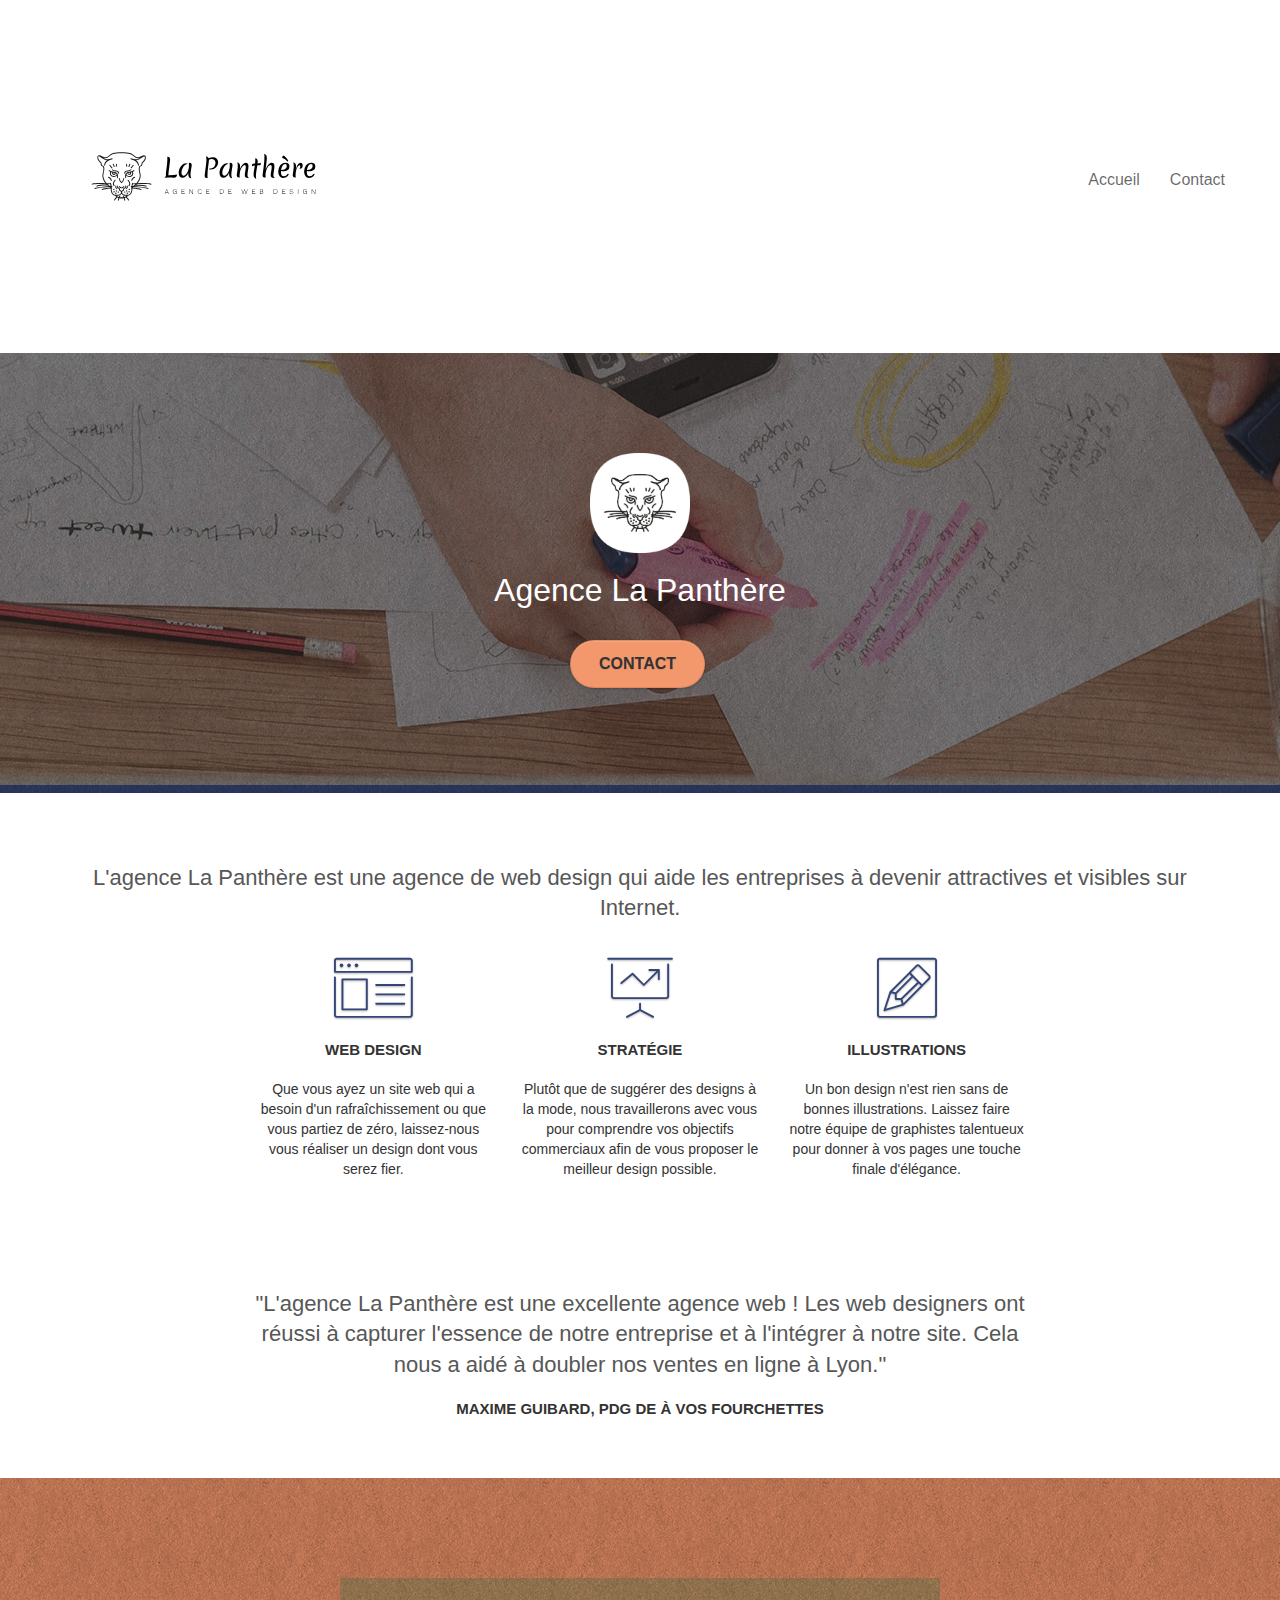
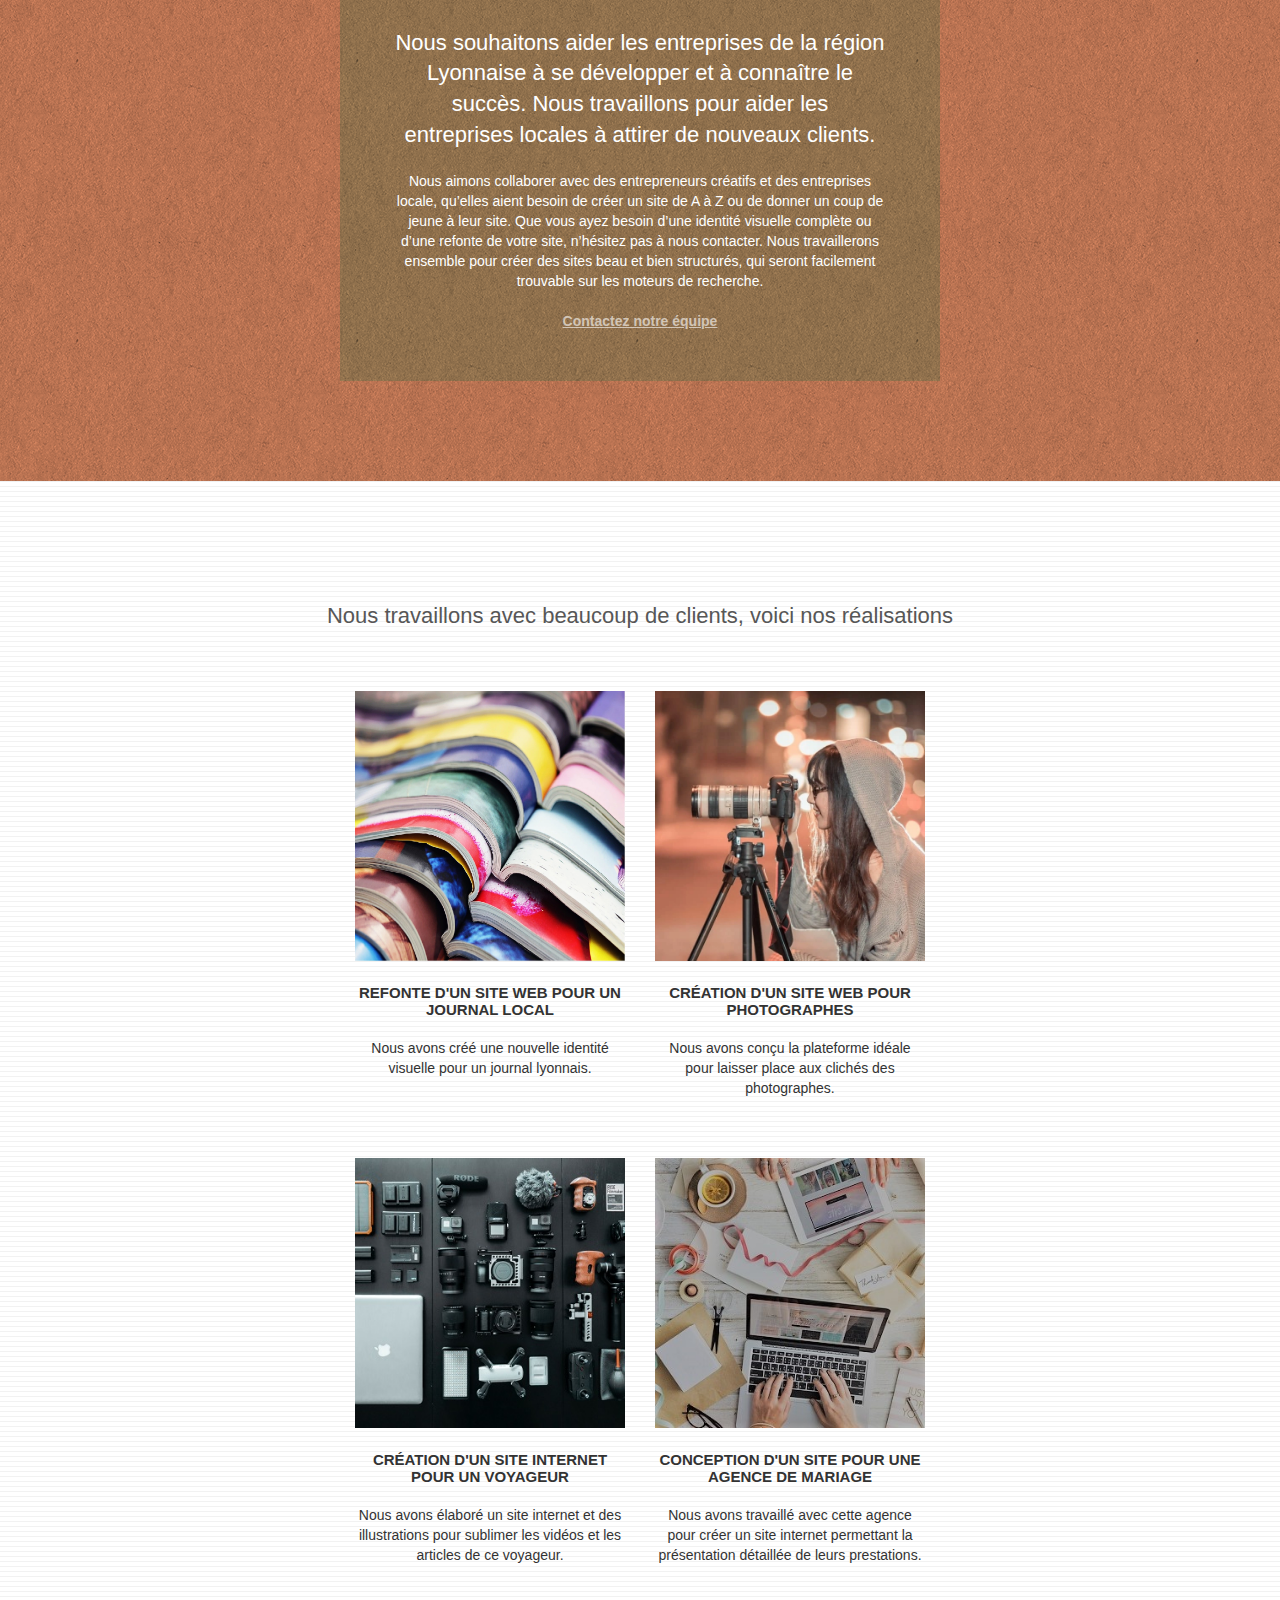
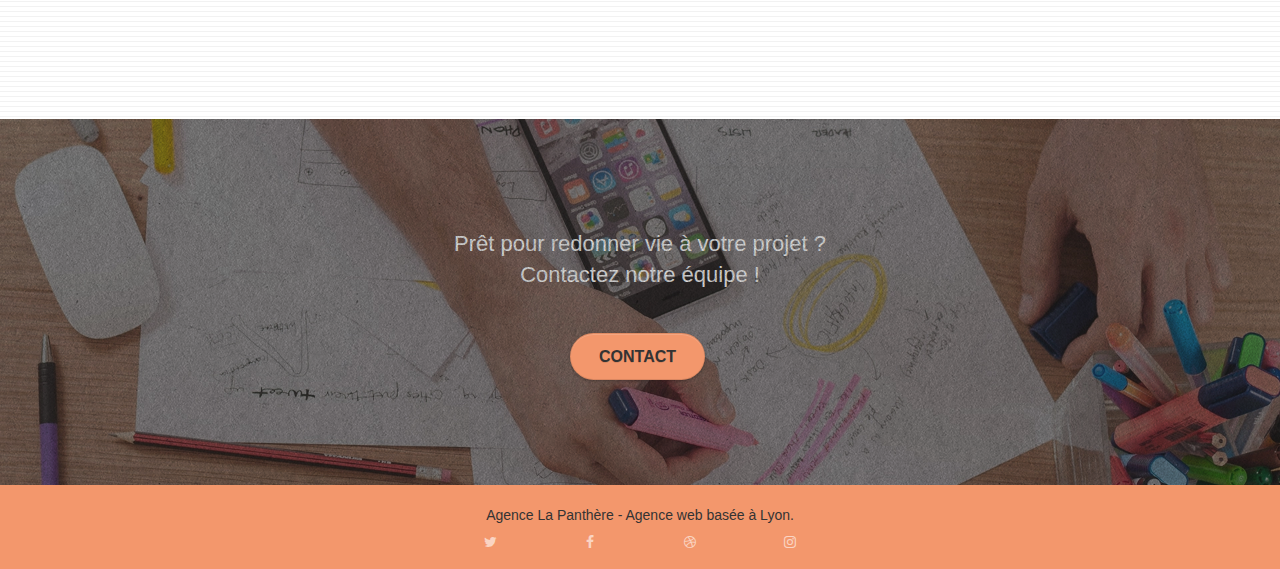
<file: index.html>
<!DOCTYPE html>
<html lang="fr">
	<head>
		<meta charset="utf-8" />
		<meta name="description" content="Agence de Web Design à Lyon" />
		<meta name="“geo.placename”" content="“Lyon”" />
		<meta
			name="viewport"
			content="width=device-width, initial-scale=1.0, viewport-fit=cover"
		/>
		<link rel="shortcut icon" type="image/webp" href="./img/favicon.webp" />

		<link rel="stylesheet" type="text/css" href="./css/bootstrap.css" />
		<link rel="stylesheet" type="text/css" href="style.css" />
		<link rel="stylesheet" type="text/css" href="./css/font-awesome.css" />
		<link rel="stylesheet" type="text/css" href="./css/et-line.css" />

		<script src="./js/jquery-2.1.0.js"></script>
		<script src="./js/bootstrap.js"></script>
		<script src="./js/blocs.js"></script>
		<script src="./js/jquery.touchSwipe.js" defer></script>
		<script src="./js/gmaps.js"></script>

		<title>La Panthère - Agence de Web Design à Lyon</title>

		<!-- Analytics -->

		<!-- Analytics END -->
	</head>
	<body>
		<!-- Principal conteneur -->
		<div class="page-container">
			<!-- bloc-0 -->
			<div class="bloc bgc-white l-bloc" id="bloc-0">
				<div class="container bloc-sm">
					<nav class="navbar row">
						<div class="navbar-header">
							<a class="navbar-brand" href="index.html"
								><img
									src="img/agence-la-panthere.svg"
									alt="Logo principal Agence La Panthère"
							/></a>
							<button
								id="nav-toggle"
								type="button"
								class="ui-navbar-toggle navbar-toggle"
								data-toggle="collapse"
								data-target=".navbar-1"
							>
								<span class="sr-only">Toggle navigation</span
								><span class="icon-bar"></span><span class="icon-bar"></span
								><span class="icon-bar"></span>
							</button>
						</div>
						<div class="collapse navbar-collapse navbar-1 special-dropdown-nav">
							<ul class="site-navigation nav navbar-nav">
								<li>
									<a href="index.html">Accueil</a>
								</li>
								<li>
									<a href="page2.html">Contact</a>
								</li>
							</ul>
						</div>
					</nav>
				</div>
			</div>
			<!-- bloc-0 END -->

			<!-- bloc-1-presentation -->
			<div
				class="bloc bgc-dark-slate-blue bg-banniere d-bloc bg-t-edge bloc-bg-texture texture-paper b-parallax"
				id="bloc-1-hero"
			>
				<div class="container bloc-lg">
					<div class="row tight-width-whitespace">
						<div class="col-sm-12">
							<img
								src="img/logo.webp"
								class="center-block image-resize-mode"
								width="100"
								alt="Logo secondaire Agence La Panthère"
							/>
							<h1 class="text-center hero-bloc-text tc-white">
								Agence La Panthère
							</h1>
							<div class="text-center">
								<a
									href="page2.html"
									class="btn btn-lg btn-clean btn-rd cta-hero btn-atomic-tangerine"
									id="cta-hero"
									>Contact</a
								>
							</div>
						</div>
					</div>
				</div>
			</div>
			<!-- bloc-1-presentation END -->

			<!-- bloc-2-services -->
			<div class="bloc bgc-white l-bloc" id="bloc-2-services">
				<div class="container bloc-md">
					<div class="row">
						<div class="col-sm-12 text-center">
							<h2>
								L'agence La Panthère est une agence de web design qui aide les
								entreprises à devenir attractives et visibles sur Internet.
							</h2>
						</div>
					</div>
					<div class="row voffset-lg med-width-whitespace">
						<div class="col-sm-4">
							<div class="text-center">
								<span
									class="et-icon-browser sm-shadow icon-dark-slate-blue icons icon-lg"
								></span>
							</div>
							<h3 class="mg-md text-center">Web design</h3>
							<p class="text-center">
								Que vous ayez un site web qui a besoin d'un rafraîchissement ou
								que vous partiez de zéro, laissez-nous vous réaliser un design
								dont vous serez fier.
							</p>
						</div>
						<div class="col-sm-4">
							<div class="text-center">
								<span
									class="et-icon-presentation sm-shadow icon-dark-slate-blue icons icon-lg"
								></span>
							</div>
							<h3 class="mg-md text-center">Stratégie</h3>
							<p class="text-center">
								Plutôt que de suggérer des designs à la mode, nous travaillerons
								avec vous pour comprendre vos objectifs commerciaux afin de vous
								proposer le meilleur design possible.<br />
							</p>
						</div>
						<div class="col-sm-4">
							<div class="text-center">
								<span
									class="et-icon-edit sm-shadow icon-dark-slate-blue icons icon-lg"
								></span>
							</div>
							<h3 class="mg-md text-center">Illustrations</h3>
							<p class="text-center">
								Un bon design n'est rien sans de bonnes illustrations. Laissez
								faire notre équipe de graphistes talentueux pour donner à vos
								pages une touche finale d'élégance.
							</p>
						</div>
					</div>
					<div class="row voffset-lg voffset">
						<div class="col-xs-12 col-md-8 col-md-offset-2 text-center">
							<h2>
								"L'agence La Panthère est une excellente agence web ! Les web
								designers ont réussi à capturer l'essence de notre entreprise et
								à l'intégrer à notre site. Cela nous a aidé à doubler nos ventes
								en ligne à Lyon."
							</h2>
							<h3>Maxime Guibard, PDG de À vos fourchettes</h3>
						</div>
					</div>
				</div>
			</div>
			<!-- bloc-2-services END -->

			<!-- bloc-3-what-i-do -->
			<div
				class="bloc tc-white bgc-atomic-tangerine bg-presentation d-bloc bloc-bg-texture texture-paper b-parallax"
				id="bloc-3-what-i-do"
			>
				<div class="container bloc-lg">
					<div class="row tight-width-whitespace black-background">
						<div class="col-sm-12">
							<h2 class="mg-md text-center tc-white">
								Nous souhaitons aider les entreprises de la région Lyonnaise à
								se développer et à connaître le succès. Nous travaillons pour
								aider les entreprises locales à attirer de nouveaux clients.<br />
							</h2>
							<p class="text-center white">
								Nous aimons collaborer avec des entrepreneurs créatifs et des
								entreprises locale, qu’elles aient besoin de créer un site de A
								à Z ou de donner un coup de jeune à leur site. Que vous ayez
								besoin d’une identité visuelle complète ou d’une refonte de
								votre site, n’hésitez pas à nous contacter. Nous travaillerons
								ensemble pour créer des sites beau et bien structurés, qui
								seront facilement trouvable sur les moteurs de recherche.<br /><br />
								<a class="ltc-white bold-link" href="page2.html"
									>Contactez notre équipe</a
								><br />
							</p>
						</div>
					</div>
				</div>
			</div>
			<!-- bloc-3-what-i-do END -->

			<!-- bloc-4-portfolio -->
			<div
				class="bloc bgc-white bg-lines-h2-bg bg-repeat l-bloc"
				id="bloc-4-portfolio"
			>
				<div class="container bloc-lg">
					<div class="row">
						<div class="col-sm-12 text-center">
							<h2>
								Nous travaillons avec beaucoup de clients, voici nos
								réalisations
							</h2>
						</div>
					</div>
					<div class="row tight-width-whitespace portfolio-row">
						<div class="col-sm-6">
							<a
								href="#"
								data-lightbox="img/refonte_journal_local.webp"
								data-gallery-id="gallery-1"
								data-caption="Refonte d'un site web pour un journal local"
								data-frame="snapshot-lb"
								><img
									src="img/refonte_journal_local.webp"
									alt="Refonte site web journal"
									class="img-responsive portfolio-thumb"
							/></a>
							<h3 class="mg-md text-center">
								Refonte d'un site web pour un journal local
							</h3>
							<p class="text-center">
								Nous avons créé une nouvelle identité visuelle pour un journal
								lyonnais.
							</p>
						</div>
						<div class="col-sm-6">
							<a
								href="#"
								data-lightbox="img/creation_site_photographe.webp"
								data-gallery-id="gallery-1"
								data-caption="Création d'un site web pour photographes"
								data-frame="snapshot-lb"
								><img
									src="img/creation_site_photographe.webp"
									class="img-responsive portfolio-thumb"
									alt="Création d'un site web pour photographes"
							/></a>
							<h3 class="mg-md text-center">
								Création d'un site web pour photographes
							</h3>
							<p class="text-center">
								Nous avons conçu la plateforme idéale pour laisser place aux
								clichés des photographes.
							</p>
						</div>
					</div>
					<div class="row tight-width-whitespace portfolio-row">
						<div class="col-sm-6">
							<a
								href="#"
								data-lightbox="img/creation_site_voyageur.webp"
								data-gallery-id="gallery-1"
								data-caption="Création d'un site internet pour un voyageur"
								data-frame="snapshot-lb"
								><img
									src="img/creation_site_voyageur.webp"
									class="img-responsive portfolio-thumb"
									alt="Création d'un site web pour voyageur"
							/></a>
							<h3 class="mg-md text-center">
								Création d'un site internet pour un voyageur
							</h3>
							<p class="text-center">
								Nous avons élaboré un site internet et des illustrations pour
								sublimer les vidéos et les articles de ce voyageur.
							</p>
						</div>
						<div class="col-sm-6">
							<a
								href="#"
								data-lightbox="img/creation_site_agence_mariage.webp"
								data-gallery-id="gallery-1"
								data-caption="Conception d'un site pour une agence de mariage"
								data-frame="snapshot-lb"
								><img
									src="img/creation_site_agence_mariage.webp"
									class="img-responsive portfolio-thumb"
									alt="Création d'un site web pour agence de mariage"
							/></a>
							<h3 class="mg-md text-center">
								Conception d'un site pour une agence de mariage
							</h3>
							<p class="text-center">
								Nous avons travaillé avec cette agence pour créer un site
								internet permettant la présentation détaillée de leurs
								prestations.
							</p>
						</div>
					</div>
				</div>
			</div>
			<!-- bloc-4-portfolio END -->

			<!-- bloc-5-cta -->
			<div
				class="bloc bgc-dark-slate-blue bg-banniere d-bloc bloc-bg-texture texture-paper"
				id="bloc-5-cta"
			>
				<div class="container bloc-lg">
					<div class="row">
						<h2 class="mg-md text-center tc-white">
							Prêt pour redonner vie à votre projet ?<br />Contactez notre
							équipe !
						</h2>
						<div class="col-sm-12 text-center">
							<a
								href="page2.html"
								class="btn btn-atomic-tangerine btn-clean btn-rd btn-lg cta-hero"
								>Contact</a
							>
						</div>
					</div>
				</div>
			</div>
			<!-- bloc-5-cta END -->

			<!-- Footer - bloc-8 -->
			<div class="bloc bgc-atomic-tangerine d-bloc" id="bloc-8">
				<div class="container bloc-sm">
					<div class="row">
						<div class="col-sm-12">
							<p class="text-center">
								Agence La Panthère - Agence web basée à Lyon.<br />
							</p>
							<div class="row row-no-gutters social">
								<div class="col-sm-3">
									<div class="text-center">
										<a class="social" href="#" aria-label="Twitter"
											><span class="fa fa-twitter icon-md"></span
										></a>
									</div>
								</div>
								<div class="col-sm-3">
									<div class="text-center">
										<a class="social" href="#" aria-label="Facebook"
											><span class="fa fa-facebook icon-md"></span
										></a>
									</div>
								</div>
								<div class="col-sm-3">
									<div class="text-center">
										<a class="social" href="#" aria-label="Dribble"
											><span class="fa fa-dribbble icon-md"></span
										></a>
									</div>
								</div>
								<div class="col-sm-3">
									<div class="text-center">
										<a class="social" href="#" aria-label="Instagram"
											><span class="fa fa-instagram icon-md"></span
										></a>
									</div>
								</div>
							</div>
						</div>
					</div>
				</div>
			</div>
			<!-- Footer - bloc-8 END -->
		</div>
		<!-- Principal conteneur END -->
	</body>
</html>
</file>
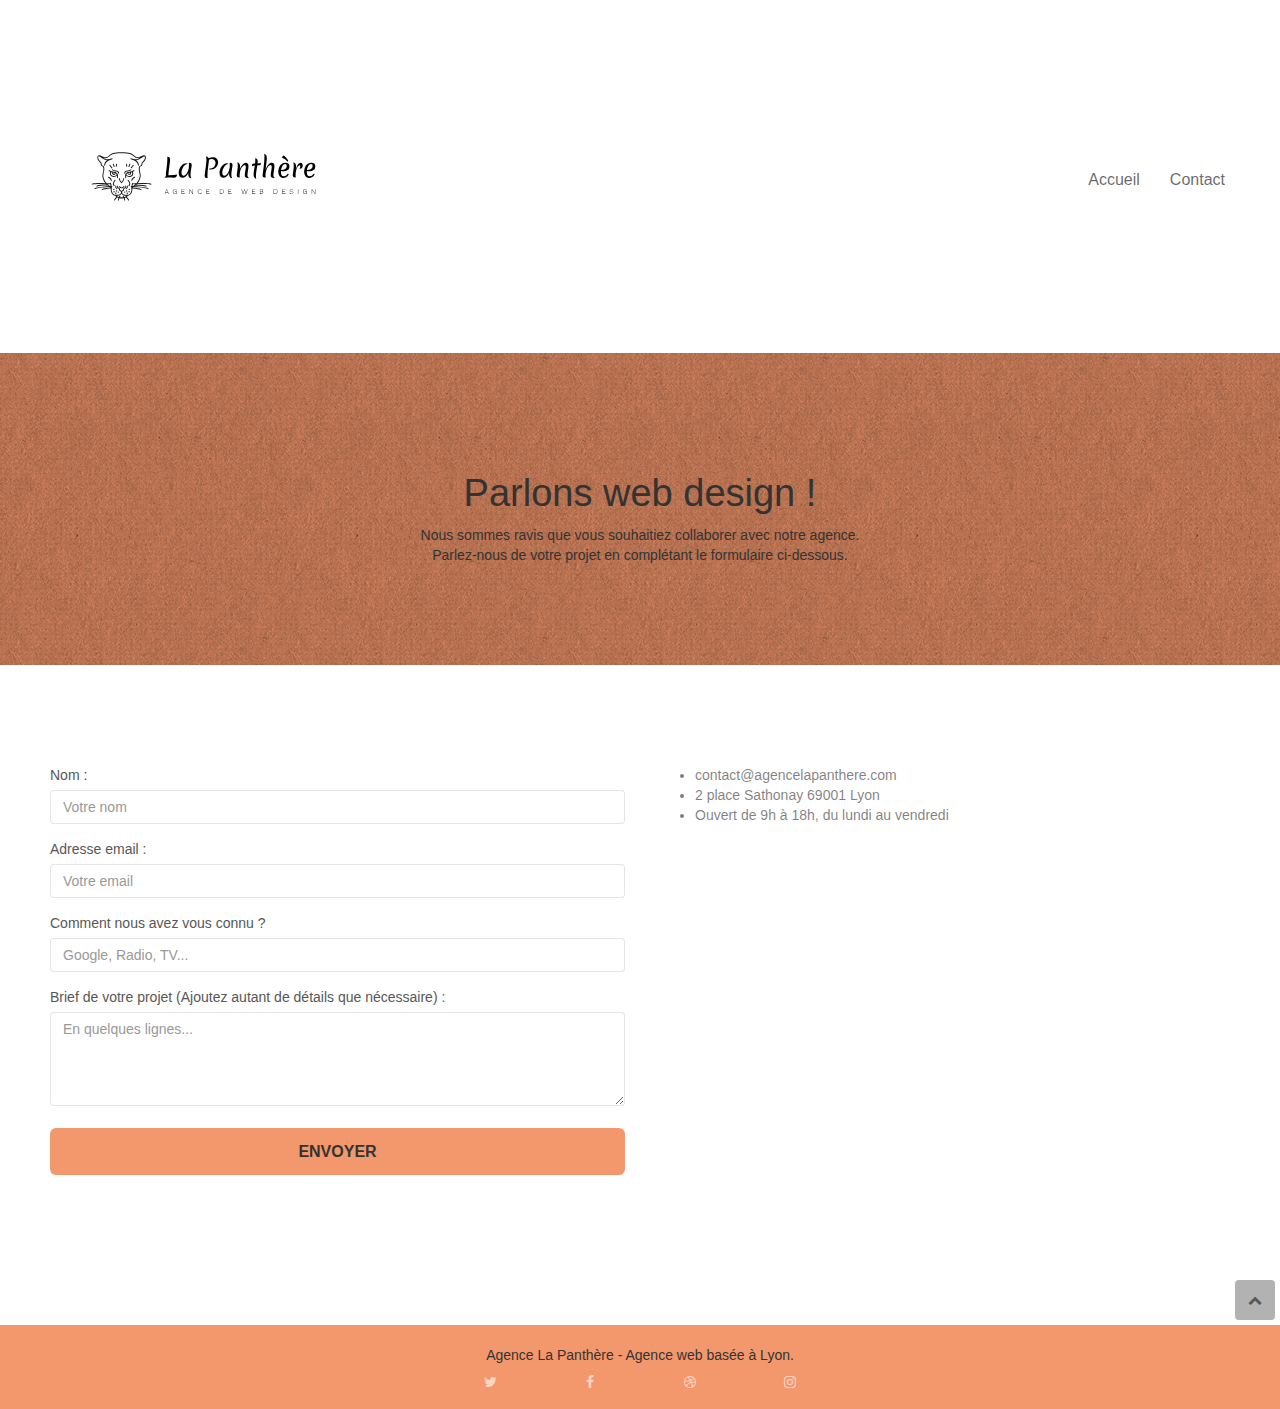
<file: page2.html>
<!DOCTYPE html>
<html lang="fr">
	<head>
		<meta charset="utf-8" />
		<meta name="description" content="Agence de Web Design à Lyon" />
		<meta name="“geo.placename”" content="“Lyon”" />
		<meta
			name="viewport"
			content="width=device-width, initial-scale=1.0, viewport-fit=cover"
		/>
		<link rel="shortcut icon" type="image/webp" href="favicon.webp" />

		<link rel="stylesheet" type="text/css" href="./css/bootstrap.css" />
		<link rel="stylesheet" type="text/css" href="style.css" />
		<link rel="stylesheet" type="text/css" href="./css/font-awesome.css" />
		<link rel="stylesheet" type="text/css" href="./css/et-line.css" />

		<script src="./js/jquery-2.1.0.js"></script>
		<script src="./js/bootstrap.js"></script>
		<script src="./js/blocs.js"></script>
		<script src="./js/jqBootstrapValidation.js"></script>
		<script src="./js/formHandler.js"></script>
		<title>La Panthère - Agence de Web Design à Lyon - Nous contacter</title>

		<!-- Analytics -->

		<!-- Analytics END -->
	</head>
	<body>
		<!-- Principal conteneur -->
		<div class="page-container">
			<!-- bloc-0 -->
			<div class="bloc bgc-white l-bloc" id="bloc-0">
				<div class="container bloc-sm">
					<nav class="navbar row">
						<div class="navbar-header">
							<a class="navbar-brand" href="index.html"
								><img
									src="img/agence-la-panthere.svg"
									alt="Logo principal Agence La Panthère"
							/></a>
							<button
								id="nav-toggle"
								type="button"
								class="ui-navbar-toggle navbar-toggle"
								data-toggle="collapse"
								data-target=".navbar-1"
							>
								<span class="sr-only">Toggle navigation</span
								><span class="icon-bar"></span><span class="icon-bar"></span
								><span class="icon-bar"></span>
							</button>
						</div>
						<div class="collapse navbar-collapse navbar-1 special-dropdown-nav">
							<ul class="site-navigation nav navbar-nav">
								<li>
									<a href="index.html">Accueil</a>
								</li>
								<li>
									<a href="page2.html">Contact</a>
								</li>
							</ul>
						</div>
					</nav>
				</div>
			</div>
			<!-- bloc-0 END -->

			<!-- bloc-6 -->
			<div
				class="bloc bg-dots-bg bg-repeat bgc-atomic-tangerine d-bloc bloc-bg-texture texture-paper"
				id="bloc-6"
			>
				<div class="container bloc-lg">
					<div class="row">
						<div class="col-sm-12">
							<h1 class="text-center hero-bloc-text">Parlons web design !</h1>
							<p class="text-center mg-lg tight-width-whitespace">
								Nous sommes ravis que vous souhaitiez collaborer avec notre
								agence.<br />
								Parlez-nous de votre projet en complétant le formulaire
								ci-dessous.
							</p>
						</div>
					</div>
				</div>
			</div>
			<!-- bloc-6 END -->

			<!-- bloc-7 -->
			<div class="bloc bgc-white l-bloc" id="bloc-7">
				<div class="container bloc-lg">
					<div class="row">
						<div class="col-sm-6">
							<form id="form_1" action="./includes/form_1.php" method="post">
								<div class="form-group">
									<label for="name">Nom :</label>
									<input
										class="form-control"
										type="text"
										name="name"
										id="name"
										placeholder="Votre nom"
										required
									/>
								</div>
								<div class="form-group">
									<label for="email">Adresse email :</label>
									<input
										class="form-control"
										type="email"
										id="email"
										name="email"
										placeholder="Votre email"
										required
									/>
								</div>
								<div class="form-group">
									<label for="input_504">Comment nous avez vous connu ?</label>
									<input
										class="form-control"
										type="text"
										id="input_504"
										name="input_504"
										placeholder="Google, Radio, TV..."
										required
									/>
								</div>
								<div class="form-group">
									<label for="message"
										>Brief de votre projet (Ajoutez autant de détails que
										nécessaire) :<br /></label
									><textarea
										class="form-control"
										id="message"
										name="message"
										placeholder="En quelques lignes..."
										rows="4"
										cols="50"
										required
									></textarea>
								</div>
								<button
									type="submit"
									class="bloc-button btn btn-lg btn-block cta-hero btn-atomic-tangerine"
								>
									Envoyer
								</button>
							</form>
						</div>
						<div class="col-sm-6">
							<ul>
								<li>contact@agencelapanthere.com</li>
								<li>2 place Sathonay 69001 Lyon</li>
								<li>Ouvert de 9h à 18h, du lundi au vendredi</li>
							</ul>
						</div>
					</div>
				</div>
			</div>
			<!-- bloc-7 END -->

			<!-- ScrollToTop Button -->

			<a
				class="bloc-button btn btn-d scrollToTop"
				onclick="scrollToTarget('1')"
				href="#"
				aria-label="Remonter en Haut"
				><span class="fa fa-chevron-up"></span
			></a>

			<!-- ScrollToTop Button END-->

			<!-- Footer - bloc-8 -->
			<div class="bloc bgc-atomic-tangerine d-bloc" id="bloc-8">
				<div class="container bloc-sm">
					<div class="row">
						<div class="col-sm-12">
							<p class="text-center">
								Agence La Panthère - Agence web basée à Lyon.<br />
							</p>
							<div class="row row-no-gutters social">
								<div class="col-sm-3">
									<div class="text-center">
										<a class="social" href="#" aria-label="Twitter"
											><span class="fa fa-twitter icon-md"></span
										></a>
									</div>
								</div>
								<div class="col-sm-3">
									<div class="text-center">
										<a class="social" href="#" aria-label="Facebook"
											><span class="fa fa-facebook icon-md"></span
										></a>
									</div>
								</div>
								<div class="col-sm-3">
									<div class="text-center">
										<a class="social" href="#" aria-label="Dribble"
											><span class="fa fa-dribbble icon-md"></span
										></a>
									</div>
								</div>
								<div class="col-sm-3">
									<div class="text-center">
										<a class="social" href="#" aria-label="Instagram"
											><span class="fa fa-instagram icon-md"></span
										></a>
									</div>
								</div>
							</div>
						</div>
					</div>
				</div>
			</div>
			<!-- Footer - bloc-8 END -->
		</div>
		<!-- Principal conteneur END -->
	</body>
</html>
</file>
<file: style.css>
body {
	margin: 0;
	padding: 0;
	background: #fff;
	overflow-x: hidden;
	-webkit-font-smoothing: antialiased;
	-moz-osx-font-smoothing: grayscale;
}

a,
button {
	transition: all 0.3s ease-in-out;
	outline: none;
}

a:hover {
	text-decoration: none;
	cursor: pointer;
}

/* #page-loading-blocs-notifaction {
	position: fixed;
	top: 0;
	bottom: 0;
	width: 100%;
	z-index: 100000;
	background: #ffffff url("img/pageload-spinner.gif") no-repeat center center;
} */

.bloc {
	width: 100%;
	clear: both;
	background: 50% 50% no-repeat;
	padding: 0 50px;
	-webkit-background-size: cover;
	-moz-background-size: cover;
	-o-background-size: cover;
	background-size: cover;
	position: relative;
}

.bloc .container {
	padding-left: 0;
	padding-right: 0;
}

.bloc-lg {
	padding: 100px 50px;
}

.bloc-md {
	padding: 50px;
}

.bloc-sm {
	padding: 20px 50px;
}

.bg-center,
.bg-l-edge,
.bg-r-edge,
.bg-t-edge,
.bg-b-edge,
.bg-tl-edge,
.bg-bl-edge,
.bg-tr-edge,
.bg-br-edge,
.bg-repeat {
	-webkit-background-size: auto;
	-moz-background-size: auto;
	-o-background-size: auto;
	background-size: auto;
}

.bg-repeat {
	background: repeat;
}

.bg-t-edge {
	background: top no-repeat;
}

.bloc-bg-texture::before {
	content: "";
	background-size: 2px 2px;
	position: absolute;
	top: 0;
	bottom: 0;
	left: 0;
	right: 0;
}

.texture-paper::before {
	background: url("img/texture-paper.webp");
	background-size: 280px 280px;
}

.b-parallax {
	background-attachment: fixed;
}

.d-bloc {
	color: rgba(255, 255, 255, 0.7);
}

.d-bloc button:hover {
	color: rgba(255, 255, 255, 0.9);
}

.d-bloc .icon-round,
.d-bloc .icon-square,
.d-bloc .icon-rounded,
.d-bloc .icon-semi-rounded-a,
.d-bloc .icon-semi-rounded-b {
	border-color: rgba(255, 255, 255, 0.9);
}

.d-bloc .divider-h span {
	border-color: rgba(255, 255, 255, 0.2);
}

.d-bloc .a-btn,
.d-bloc .navbar a,
.d-bloc .navbar-brand,
.d-bloc a .icon-sm,
.d-bloc a .icon-md,
.d-bloc a .icon-lg,
.d-bloc a .icon-xl,
.d-bloc h1 a,
.d-bloc h2 a,
.d-bloc h3 a,
.d-bloc h4 a,
.d-bloc h5 a,
.d-bloc h6 a,
.d-bloc p a {
	color: rgba(255, 255, 255, 0.6);
}

.d-bloc .a-btn:hover,
.d-bloc .navbar a:hover,
.d-bloc .navbar-brand:hover,
.d-bloc a:hover .icon-sm,
.d-bloc a:hover .icon-md,
.d-bloc a:hover .icon-lg,
.d-bloc a:hover .icon-xl,
.d-bloc h1 a:hover,
.d-bloc h2 a:hover,
.d-bloc h3 a:hover,
.d-bloc h4 a:hover,
.d-bloc h5 a:hover,
.d-bloc h6 a:hover,
.d-bloc p a:hover {
	color: rgba(255, 255, 255, 1);
}

.d-bloc .navbar-toggle .icon-bar {
	background: rgba(255, 255, 255, 1);
}

.d-bloc .btn-wire,
.d-bloc .btn-wire:hover {
	color: rgba(255, 255, 255, 1);
	border-color: rgba(255, 255, 255, 1);
}

.d-bloc .panel {
	color: rgba(0, 0, 0, 0.5);
}

.d-bloc .panel button:hover {
	color: rgba(0, 0, 0, 0.7);
}

.d-bloc .panel icon {
	border-color: rgba(0, 0, 0, 0.7);
}

.d-bloc .panel .divider-h span {
	border-color: rgba(0, 0, 0, 0.1);
}

.d-bloc .panel .a-btn {
	color: rgba(0, 0, 0, 0.6);
}

.d-bloc .panel .a-btn:hover {
	color: rgba(0, 0, 0, 1);
}

.d-bloc .panel .btn-wire,
.d-bloc .panel .btn-wire:hover {
	color: rgba(0, 0, 0, 0.7);
	border-color: rgba(0, 0, 0, 0.3);
}

.d-bloc .panel,
.l-bloc {
	color: rgba(0, 0, 0, 0.5);
}

.d-bloc .panel button:hover,
.l-bloc button:hover {
	color: rgba(0, 0, 0, 0.7);
}

.l-bloc .icon-round,
.l-bloc .icon-square,
.l-bloc .icon-rounded,
.l-bloc .icon-semi-rounded-a,
.l-bloc .icon-semi-rounded-b {
	border-color: rgba(0, 0, 0, 0.7);
}

.d-bloc .panel .divider-h span,
.l-bloc .divider-h span {
	border-color: rgba(0, 0, 0, 0.1);
}

.d-bloc .panel .a-btn,
.l-bloc .a-btn,
.l-bloc .navbar a,
.l-bloc .navbar-brand,
.l-bloc a .icon-sm,
.l-bloc a .icon-md,
.l-bloc a .icon-lg,
.l-bloc a .icon-xl,
.l-bloc h1 a,
.l-bloc h2 a,
.l-bloc h3 a,
.l-bloc h4 a,
.l-bloc h5 a,
.l-bloc h6 a,
.l-bloc p a {
	color: rgba(0, 0, 0, 0.6);
}

.d-bloc .panel .a-btn:hover,
.l-bloc .a-btn:hover,
.l-bloc .navbar a:hover,
.l-bloc .navbar-brand:hover,
.l-bloc a:hover .icon-sm,
.l-bloc a:hover .icon-md,
.l-bloc a:hover .icon-lg,
.l-bloc a:hover .icon-xl,
.l-bloc h1 a:hover,
.l-bloc h2 a:hover,
.l-bloc h3 a:hover,
.l-bloc h4 a:hover,
.l-bloc h5 a:hover,
.l-bloc h6 a:hover,
.l-bloc p a:hover {
	color: rgba(0, 0, 0, 1);
}

.l-bloc .navbar-toggle .icon-bar {
	color: rgba(0, 0, 0, 0.6);
}

.d-bloc .panel .btn-wire,
.d-bloc .panel .btn-wire:hover,
.l-bloc .btn-wire,
.l-bloc .btn-wire:hover {
	color: rgba(0, 0, 0, 0.7);
	border-color: rgba(0, 0, 0, 0.3);
}

.voffset {
	margin-top: 30px;
}

.voffset-lg {
	margin-top: 80px;
}

.row-no-gutters {
	margin-right: 0;
	margin-left: 0;
}

.row.row-no-gutters > [class^="col-"],
.row.row-no-gutters > [class*=" col-"] {
	padding-right: 0;
	padding-left: 0;
}

#bloc-1-hero h1 {
	font-size: 32px;
}

.navbar {
	margin-bottom: 0;
	z-index: 1;
}

.navbar-brand {
	height: auto;
	padding: 3px 15px;
	font-size: 25px;
	font-weight: normal;
	font-weight: 600;
	line-height: 44px;
}

.navbar-brand img {
	width: 100%;
	height: 50%;
	/* max-height: 200px; */
	margin: 0 5px 0 0;
	/* display: inline; */
}

/* .navbar-brand img[src$="svg"] {
	min-width: 100px;
} */

/* .nav-center .navbar-brand img {
	margin: 0;
} */

.navbar .nav {
	padding-top: 2px;
	margin-right: -16px;
	float: right;
	z-index: 1;
}

.nav > li {
	float: left;
	margin-top: 4px;
	font-size: 16px;
}

.navbar-nav .open .dropdown-menu > li > a {
	text-align: inherit;
}

.nav > li a:hover,
.nav > li a:focus {
	background: transparent;
}

.navbar-toggle {
	margin: 10px 10px 0 0;
	border: 0px;
}

.navbar-toggle:hover {
	background: transparent;
}

.navbar-toggle .icon-bar {
	background-color: rgba(0, 0, 0, 0.5);
	width: 26px;
}

.nav-invert .navbar .nav {
	float: left;
}

.nav-invert .navbar-header,
.nav-invert .navbar-brand {
	float: right;
	position: relative;
	z-index: 2;
}

@media (min-width: 768px) {
	.site-navigation {
		position: absolute;
		top: 50%;
		right: 20px;
		transform: translate(0, -50%);
		-webkit-transform: translateY(-50%);
	}
	.nav > li .dropdown-menu a,
	.nav > li .dropdown-menu a:hover {
		color: #484848;
	}
	.nav-invert .site-navigation {
		left: 0;
		right: 0;
	}
	.nav-center {
		text-align: center;
	}
	.nav-center .navbar-header {
		width: 100%;
	}
	.nav-center .navbar-header,
	.nav-center .navbar-brand,
	.nav-center .nav > li {
		float: none;
		display: inline-block;
	}
	.nav-center .site-navigation {
		position: relative;
		width: 100%;
		right: 0;
		margin-right: 0px;
		margin-top: 20px;
	}
	.nav-center.mini-nav .navbar-toggle {
		float: none;
		margin: 10px auto 0;
	}
}

.nav > li > .dropdown a {
	background: none;
	display: block;
	padding: 14px 15px;
}

nav .caret {
	margin: 0 5px;
}

.dropdown-menu .dropdown-menu {
	top: -8px;
	left: 100%;
}

.dropdown-menu .dropmenu-flow-right {
	top: 100%;
	left: 0;
	margin-left: -1px;
	border-top-left-radius: 0;
	border-top-right-radius: 0;
}

.dropdown-menu .dropdown span {
	border: 4px solid black;
	border-top-color: transparent;
	border-right-color: transparent;
	border-bottom-color: transparent;
	margin: 6px -5px 0 0;
	float: right;
}

.mg-md {
	margin-top: 10px;
	margin-bottom: 20px;
}

.mg-lg {
	margin-top: 10px;
	margin-bottom: 40px;
}

.btn {
	margin: 0 5px 5px 0;
}

.btn.pull-right {
	margin: 0 0 5px 5px;
}

.btn-d,
.btn-d:hover,
.btn-d:focus {
	color: #fff;
	background: rgba(0, 0, 0, 0.3);
}

button {
	outline: none;
}

.btn-rd {
	border-radius: 40px;
}

.btn-clean {
	border: 1px solid rgba(0, 0, 0, 0.08);
	border-bottom-color: rgba(0, 0, 0, 0.1);
	text-shadow: 0 1px 0 rgba(0, 0, 1, 0.1);
	box-shadow: 0 1px 3px rgba(0, 0, 1, 0.25),
		inset 0 1px 0 0 rgba(255, 255, 255, 0.15);
}

.icon-md {
	font-size: 30px;
}

.icon-lg {
	font-size: 60px;
}

.sm-shadow {
	text-shadow: 0 1px 2px rgba(0, 0, 0, 0.3);
}

.panel-sq,
.panel-sq .panel-heading,
.panel-sq .panel-footer {
	border-radius: 0;
}

.panel-rd {
	border-radius: 30px;
}

.panel-rd .panel-heading {
	border-radius: 29px 29px 0 0;
}

.panel-rd .panel-footer {
	border-radius: 0 0 29px 29px;
}

.form-control {
	border-color: rgba(0, 0, 0, 0.1);
	box-shadow: none;
}

.scrollToTop {
	width: 40px;
	height: 40px;
	float: right;

	transition: all 0.3s ease-in-out;
}

.scrollToTop span {
	margin-top: 6px;
}

.showScrollTop {
	font-size: 14px;
}

a[data-lightbox] {
	position: relative;
	display: block;
	text-align: center;
}

a[data-lightbox]:hover::before {
	content: "+";
	font-family: "HelveticaNeue-Light", "Helvetica Neue Light", "Helvetica Neue",
		Helvetica, Arial;
	font-size: 32px;
	width: 50px;
	height: 50px;
	margin-left: -25px;
	border-radius: 50%;
	background: rgba(0, 0, 0, 0.6);
	color: #fff;
	font-weight: 100;
	z-index: 1;
	position: absolute;
	top: 50%;
	transform: translateY(-50%);
	-webkit-transform: translateY(-50%);
}

a[data-lightbox]:hover img {
	opacity: 0.6;
	-webkit-animation-fill-mode: none;
	animation-fill-mode: none;
}

#lightbox-modal {
	display: flex;
	align-items: center;
}

#lightbox-modal .modal-dialog {
	width: 90%;
	max-width: 900px;
	margin: 0 auto 0;
}

#lightbox-modal .modal-dialog img {
	max-height: 90vh;
	margin: 0 auto;
}

.lightbox-caption {
	padding: 20px;
	color: #fff;
	background: rgba(0, 0, 0, 0.5);
	position: absolute;
	left: 15px;
	right: 15px;
	bottom: 5px;
}

.close-lightbox {
	color: #fff;
	font-size: 30px;
	position: absolute;
	top: 20px;
	right: 20px;
	z-index: 20;
	background: rgba(0, 0, 0, 0.5);
	border: none;
	line-height: 30px;
	padding: 0 9px 5px;
	opacity: 0.3;
}

.close-lightbox:hover,
.next-lightbox:hover,
.prev-lightbox:hover {
	opacity: 1;
	color: #fff;
}

.next-lightbox,
.prev-lightbox {
	font-size: 20px;
	color: rgba(255, 255, 255, 0.9);
	background: rgba(0, 0, 0, 0.5);
	transition: all 0.2s ease-in-out;
	position: absolute;
	top: 45%;
	z-index: 1;
	opacity: 0.4;
}

.next-lightbox {
	padding: 6px 8px 1px 13px;
	right: 25px;
}

.prev-lightbox {
	padding: 6px 13px 1px 10px;
	left: 25px;
}

.snapshot-lb .modal-body {
	padding-bottom: 45px;
}

.snapshot-lb .lightbox-caption {
	padding: 0;
	color: rgba(0, 0, 0, 0.5);
	background: none;
}

h1,
h2,
h3,
h4,
h5,
h6,
p,
label,
.btn,
a {
	font-family: "helvetica";
	font-weight: 400;
	color: #575757;
}

.container {
	width: 100%;
}

.hero-bloc-text {
	font-size: 38px;
	color: #333333;
}

.hero-bloc-text-sub {
	font-size: 36px;
}

.statement-bloc-text {
	line-height: 26px;
	font-style: italic;
	font-size: 20px;
	text-align: center;
	font-weight: lighter;
	max-width: 520px;
	margin: auto auto auto auto;
}

p {
	font-size: 14px;
	color: #333333;
}

.tight-width-whitespace {
	max-width: 600px;
	margin: auto auto auto auto;
}

.h1 {
	font-size: 20px;
	font-family: "Open Sans";
}

.cta-hero {
	margin-top: 22px;
	color: #ffffff;
	text-transform: uppercase;
	padding: 12px 28px 12px 28px;
	font-size: 16px;
	font-weight: 700;
}

.social {
	max-width: 400px;
	margin: auto auto auto auto;
	display: flex;
	justify-content: center;
}

h2 {
	font-size: 22px;
	line-height: 1.4em;
}

h3 {
	font-size: 15px;
	text-transform: uppercase;
	font-weight: 700;
	color: #333333;
}

.med-width-whitespace {
	max-width: 800px;
	margin: auto auto auto auto;
	box-shadow: 0px 0px 0px #000000;
}

h1 {
	color: #333333;
}

h4 {
	color: #333333;
}

.icons {
	margin-bottom: 14px;
	margin-top: 24px;
}

.white {
	color: #ffffff;
}

.portfolio-thumb {
	margin-bottom: 24px;
}

.img-responsive {
	width: 100%;
}
.col-sm-3 {
	width: 25%;
}
.portfolio-row {
	margin-bottom: 44px;
	margin-top: 50px;
}

.avatar {
	box-shadow: 0px 4px 9px rgba(0, 0, 0, 0.3);
}

.black-background {
	background-color: rgba(165, 147, 99, 0.7);
	padding: 40px 40px 40px 40px;
}

.bold-link {
	font-weight: 900;
	text-decoration: underline;
}

.bgc-white {
	background-color: #ffffff;
}

.bgc-dark-slate-blue {
	background-color: #364577;
}

.bgc-atomic-tangerine {
	background-color: #f3976c;
}

.tc-white {
	color: #ffffff;
}

.btn-atomic-tangerine {
	background: #f3976c;
	color: #333333;
}

.btn-atomic-tangerine:hover {
	background: #c27956;
	color: #ffffff;
}

.ltc-white {
	color: #ffffff;
}

.ltc-white:hover {
	color: #cccccc;
}

.ltc-atomic-tangerine {
	color: #f3976c;
}

.ltc-atomic-tangerine:hover {
	color: #c27956;
}

.icon-dark-slate-blue {
	color: #364577;
	border-color: #364577;
}

.bg-dots-bg {
	background-image: url("img/dots-bg.webp");
}

.bg-lines-h2-bg {
	background-image: url("img/lines-h2-bg.webp");
}

.bg-banniere {
	background-image: url("img/background_cta.webp");
}

.bg-presentation {
	background-image: url("img/image-de-presentation.webp");
}

@media (max-width: 1024px) {
	.bloc {
		padding-left: 20px;
		padding-right: 20px;
	}
	.bloc.full-width-bloc,
	.bloc-tile-2.full-width-bloc .container,
	.bloc-tile-3.full-width-bloc .container,
	.bloc-tile-4.full-width-bloc .container {
		padding-left: 0;
		padding-right: 0;
	}
}

@media (max-width: 992px) and (min-width: 768px) {
	.navbar .nav {
		max-width: 80%;
	}
	.nav-center.navbar .nav {
		max-width: 100%;
	}
}

@media (max-width: 991px) {
	.container {
		width: 100%;
	}
	.b-parallax {
		background-attachment: scroll;
	}
	.page-container,
	#hero-bloc {
		overflow-x: hidden;
		position: relative;
	}

	.bloc-group,
	.bloc-group .bloc {
		display: block;
		width: 100%;
	}
	.bloc-fill-screen .fill-bloc-top-edge,
	.bloc-fill-screen .fill-bloc-bottom-edge {
		padding: 0 20px;
	}
}

@media (max-width: 767px) {
	.page-container {
		overflow-x: hidden;
		position: relative;
	}
	h1,
	h2,
	h3,
	h4,
	h5,
	h6,
	p,
	#disqus_thread {
		padding-left: 10px;
		padding-right: 10px;
	}
	.b-parallax {
		background-attachment: scroll;
	}
	.navbar .nav {
		padding-top: 0;
		border-top: 1px solid rgba(0, 0, 0, 0.2);
		float: none;
	}
	.navbar.row {
		margin-left: 0;
		margin-right: 0;
	}
	.site-navigation {
		position: inherit;
		transform: none;
		-webkit-transform: none;
		-ms-transform: none;
	}
	.nav > li {
		margin-top: 0;
		border-bottom: 1px solid rgba(0, 0, 0, 0.1);
		background: rgba(0, 0, 0, 0.05);
		text-align: left;
		padding-left: 15px;
		width: 100%;
	}
	.nav > li:hover {
		background: rgba(0, 0, 0, 0.08);
	}
	.dropdown .dropdown a .caret {
		float: none;
		margin: 5px 0 0 10px;
		border: 4px solid black;
		border-bottom-color: transparent;
		border-right-color: transparent;
		border-left-color: transparent;
	}
	#hero-bloc .navbar .nav {
		background: rgba(0, 0, 0, 0.8);
	}
	#hero-bloc .navbar .nav a {
		color: rgba(255, 255, 255, 0.6);
	}
	.hero {
		padding: 50px 0;
	}
	.hero-nav {
		left: -1px;
		right: -1px;
	}
	.navbar-collapse {
		padding: 0;
		overflow-x: hidden;
		-webkit-box-shadow: none;
		box-shadow: none;
	}
	/* .navbar-brand img {
		max-height: 40px;
		width: auto;
	} */
	.nav-invert .navbar-header {
		float: none;
		width: 100%;
	}
	.nav-invert .navbar-toggle {
		float: left;
		margin-left: 10px;
	}
	.bloc {
		padding-left: 0;
		padding-right: 0;
	}
	.bloc-xxl,
	.bloc-xl,
	.bloc-lg {
		padding: 40px 0;
	}
	.bloc-sm,
	.bloc-md {
		padding-left: 0;
		padding-right: 0;
	}
	.bloc-tile-2 .container,
	.bloc-tile-3 .container,
	.bloc-tile-4 .container,
	.bloc-fill-screen .fill-bloc-top-edge,
	.bloc-fill-screen .fill-bloc-bottom-edge {
		padding-left: 0;
		padding-right: 0;
	}
	.a-block {
		padding: 0 10px;
	}
	.btn-dwn {
		display: none;
	}
	.voffset {
		margin-top: 5px;
	}
	.voffset-md {
		margin-top: 20px;
	}
	.voffset-lg {
		margin-top: 30px;
	}
	form {
		padding: 5px;
	}
	.close-lightbox {
		display: inline-block;
	}
	.blocsapp-device-iphone5 {
		background-size: 216px 425px;
		padding-top: 60px;
		width: 216px;
		height: 425px;
	}
	.blocsapp-device-iphone5 img {
		width: 180px;
		height: 320px;
	}
}

@media (max-width: 400px) {
	.bloc {
		padding-left: 0;
		padding-right: 0;
	}
}

@media (max-width: 767px) {
	.bloc-mob-center-text {
		text-align: center;
	}
}
</file>
<file: css/et-line.css>
@font-face {
    font-family: et-line;
    src: url(../fonts/et-line.eot);
    src: url(../fonts/et-line.eot?#iefix) format('embedded-opentype'), url(../fonts/et-line.woff) format('woff'), url(../fonts/et-line.ttf) format('truetype'), url(../fonts/et-line.svg#et-line) format('svg');
    font-weight: 400;
    font-style: normal
}

.et-icon-adjustments,
.et-icon-alarmclock,
.et-icon-anchor,
.et-icon-aperture,
.et-icon-attachment,
.et-icon-bargraph,
.et-icon-basket,
.et-icon-beaker,
.et-icon-bike,
.et-icon-book-open,
.et-icon-briefcase,
.et-icon-browser,
.et-icon-calendar,
.et-icon-camera,
.et-icon-caution,
.et-icon-chat,
.et-icon-circle-compass,
.et-icon-clipboard,
.et-icon-clock,
.et-icon-cloud,
.et-icon-compass,
.et-icon-desktop,
.et-icon-dial,
.et-icon-document,
.et-icon-documents,
.et-icon-download,
.et-icon-dribbble,
.et-icon-edit,
.et-icon-envelope,
.et-icon-expand,
.et-icon-facebook,
.et-icon-flag,
.et-icon-focus,
.et-icon-gears,
.et-icon-genius,
.et-icon-gift,
.et-icon-global,
.et-icon-globe,
.et-icon-googleplus,
.et-icon-grid,
.et-icon-happy,
.et-icon-hazardous,
.et-icon-heart,
.et-icon-hotairballoon,
.et-icon-hourglass,
.et-icon-key,
.et-icon-laptop,
.et-icon-layers,
.et-icon-lifesaver,
.et-icon-lightbulb,
.et-icon-linegraph,
.et-icon-linkedin,
.et-icon-lock,
.et-icon-magnifying-glass,
.et-icon-map,
.et-icon-map-pin,
.et-icon-megaphone,
.et-icon-mic,
.et-icon-mobile,
.et-icon-newspaper,
.et-icon-notebook,
.et-icon-paintbrush,
.et-icon-paperclip,
.et-icon-pencil,
.et-icon-phone,
.et-icon-picture,
.et-icon-pictures,
.et-icon-piechart,
.et-icon-presentation,
.et-icon-pricetags,
.et-icon-printer,
.et-icon-profile-female,
.et-icon-profile-male,
.et-icon-puzzle,
.et-icon-quote,
.et-icon-recycle,
.et-icon-refresh,
.et-icon-ribbon,
.et-icon-rss,
.et-icon-sad,
.et-icon-scissors,
.et-icon-scope,
.et-icon-search,
.et-icon-shield,
.et-icon-speedometer,
.et-icon-strategy,
.et-icon-streetsign,
.et-icon-tablet,
.et-icon-target,
.et-icon-telescope,
.et-icon-toolbox,
.et-icon-tools,
.et-icon-tools-2,
.et-icon-trophy,
.et-icon-tumblr,
.et-icon-twitter,
.et-icon-upload,
.et-icon-video,
.et-icon-wallet,
.et-icon-wine {
    font-family: et-line;
    speak: none;
    font-style: normal;
    font-weight: 400;
    font-variant: normal;
    text-transform: none;
    line-height: 1;
    -webkit-font-smoothing: antialiased;
    -moz-osx-font-smoothing: grayscale;
    display: inline-block
}

.et-icon-mobile:before {
    content: "\e000"
}

.et-icon-laptop:before {
    content: "\e001"
}

.et-icon-desktop:before {
    content: "\e002"
}

.et-icon-tablet:before {
    content: "\e003"
}

.et-icon-phone:before {
    content: "\e004"
}

.et-icon-document:before {
    content: "\e005"
}

.et-icon-documents:before {
    content: "\e006"
}

.et-icon-search:before {
    content: "\e007"
}

.et-icon-clipboard:before {
    content: "\e008"
}

.et-icon-newspaper:before {
    content: "\e009"
}

.et-icon-notebook:before {
    content: "\e00a"
}

.et-icon-book-open:before {
    content: "\e00b"
}

.et-icon-browser:before {
    content: "\e00c"
}

.et-icon-calendar:before {
    content: "\e00d"
}

.et-icon-presentation:before {
    content: "\e00e"
}

.et-icon-picture:before {
    content: "\e00f"
}

.et-icon-pictures:before {
    content: "\e010"
}

.et-icon-video:before {
    content: "\e011"
}

.et-icon-camera:before {
    content: "\e012"
}

.et-icon-printer:before {
    content: "\e013"
}

.et-icon-toolbox:before {
    content: "\e014"
}

.et-icon-briefcase:before {
    content: "\e015"
}

.et-icon-wallet:before {
    content: "\e016"
}

.et-icon-gift:before {
    content: "\e017"
}

.et-icon-bargraph:before {
    content: "\e018"
}

.et-icon-grid:before {
    content: "\e019"
}

.et-icon-expand:before {
    content: "\e01a"
}

.et-icon-focus:before {
    content: "\e01b"
}

.et-icon-edit:before {
    content: "\e01c"
}

.et-icon-adjustments:before {
    content: "\e01d"
}

.et-icon-ribbon:before {
    content: "\e01e"
}

.et-icon-hourglass:before {
    content: "\e01f"
}

.et-icon-lock:before {
    content: "\e020"
}

.et-icon-megaphone:before {
    content: "\e021"
}

.et-icon-shield:before {
    content: "\e022"
}

.et-icon-trophy:before {
    content: "\e023"
}

.et-icon-flag:before {
    content: "\e024"
}

.et-icon-map:before {
    content: "\e025"
}

.et-icon-puzzle:before {
    content: "\e026"
}

.et-icon-basket:before {
    content: "\e027"
}

.et-icon-envelope:before {
    content: "\e028"
}

.et-icon-streetsign:before {
    content: "\e029"
}

.et-icon-telescope:before {
    content: "\e02a"
}

.et-icon-gears:before {
    content: "\e02b"
}

.et-icon-key:before {
    content: "\e02c"
}

.et-icon-paperclip:before {
    content: "\e02d"
}

.et-icon-attachment:before {
    content: "\e02e"
}

.et-icon-pricetags:before {
    content: "\e02f"
}

.et-icon-lightbulb:before {
    content: "\e030"
}

.et-icon-layers:before {
    content: "\e031"
}

.et-icon-pencil:before {
    content: "\e032"
}

.et-icon-tools:before {
    content: "\e033"
}

.et-icon-tools-2:before {
    content: "\e034"
}

.et-icon-scissors:before {
    content: "\e035"
}

.et-icon-paintbrush:before {
    content: "\e036"
}

.et-icon-magnifying-glass:before {
    content: "\e037"
}

.et-icon-circle-compass:before {
    content: "\e038"
}

.et-icon-linegraph:before {
    content: "\e039"
}

.et-icon-mic:before {
    content: "\e03a"
}

.et-icon-strategy:before {
    content: "\e03b"
}

.et-icon-beaker:before {
    content: "\e03c"
}

.et-icon-caution:before {
    content: "\e03d"
}

.et-icon-recycle:before {
    content: "\e03e"
}

.et-icon-anchor:before {
    content: "\e03f"
}

.et-icon-profile-male:before {
    content: "\e040"
}

.et-icon-profile-female:before {
    content: "\e041"
}

.et-icon-bike:before {
    content: "\e042"
}

.et-icon-wine:before {
    content: "\e043"
}

.et-icon-hotairballoon:before {
    content: "\e044"
}

.et-icon-globe:before {
    content: "\e045"
}

.et-icon-genius:before {
    content: "\e046"
}

.et-icon-map-pin:before {
    content: "\e047"
}

.et-icon-dial:before {
    content: "\e048"
}

.et-icon-chat:before {
    content: "\e049"
}

.et-icon-heart:before {
    content: "\e04a"
}

.et-icon-cloud:before {
    content: "\e04b"
}

.et-icon-upload:before {
    content: "\e04c"
}

.et-icon-download:before {
    content: "\e04d"
}

.et-icon-target:before {
    content: "\e04e"
}

.et-icon-hazardous:before {
    content: "\e04f"
}

.et-icon-piechart:before {
    content: "\e050"
}

.et-icon-speedometer:before {
    content: "\e051"
}

.et-icon-global:before {
    content: "\e052"
}

.et-icon-compass:before {
    content: "\e053"
}

.et-icon-lifesaver:before {
    content: "\e054"
}

.et-icon-clock:before {
    content: "\e055"
}

.et-icon-aperture:before {
    content: "\e056"
}

.et-icon-quote:before {
    content: "\e057"
}

.et-icon-scope:before {
    content: "\e058"
}

.et-icon-alarmclock:before {
    content: "\e059"
}

.et-icon-refresh:before {
    content: "\e05a"
}

.et-icon-happy:before {
    content: "\e05b"
}

.et-icon-sad:before {
    content: "\e05c"
}

.et-icon-facebook:before {
    content: "\e05d"
}

.et-icon-twitter:before {
    content: "\e05e"
}

.et-icon-googleplus:before {
    content: "\e05f"
}

.et-icon-rss:before {
    content: "\e060"
}

.et-icon-tumblr:before {
    content: "\e061"
}

.et-icon-linkedin:before {
    content: "\e062"
}

.et-icon-dribbble:before {
    content: "\e063"
}
</file>
